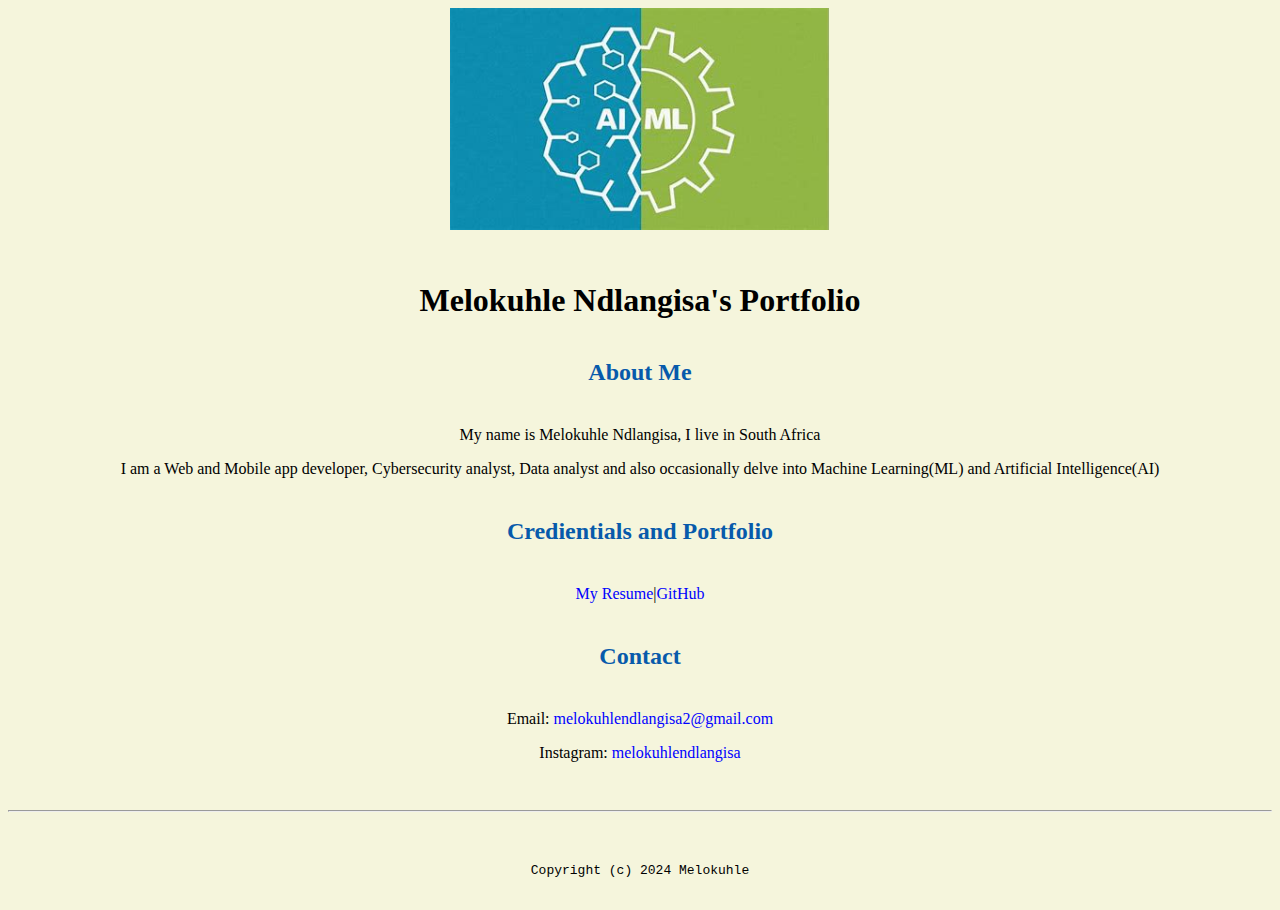
<file: index.html>
<!DOCTYPE html>
<html lang="en">
<head>
    <meta charset="UTF-8">
    <title>Melokuhle Ndlangisa's Portfolio</title>
    <link rel="stylesheet" href="css/master.css">

    <link rel="favr" href="favr.jpg" type="image/x-icon">
    <link rel="shortcut" href="favr.jpg" type="image/x-icon">
    <meta name="viewport" content="width=device-width, initial-scale=1, shrink-to-fit=no">
    <meta name="name" content="Melokuhle Ndlangsa's Portfolio">

</head>

<body>
<img src="MLAI.jpeg" width="30%">
<h1>Melokuhle Ndlangisa's Portfolio</h1>
<h2>About Me</h2>
<p>My name is Melokuhle Ndlangisa, I live in South Africa</p>
<p>I am a Web and Mobile app developer, Cybersecurity analyst,
    Data analyst and also occasionally delve into Machine Learning(ML) and Artificial Intelligence(AI)</p>
<h2>Credientials and Portfolio</h2>
<p><a href="resume.html">My Resume</a>|<a href="https://GitHub.com/MeloNdlangisa">GitHub</a></p>
<h2>Contact</h2>
<p>Email: <a href="mailto:melokuhlendlangisa2@gmail.com">melokuhlendlangisa2@gmail.com</a></p>
<p>Instagram: <a href="https://Instagram.com/melokuhlendlangisa">melokuhlendlangisa</a></p>
</body>
<footer>
    <hr>
    <code>Copyright (c) 2024 Melokuhle</code>
</footer>
</html>
</file>
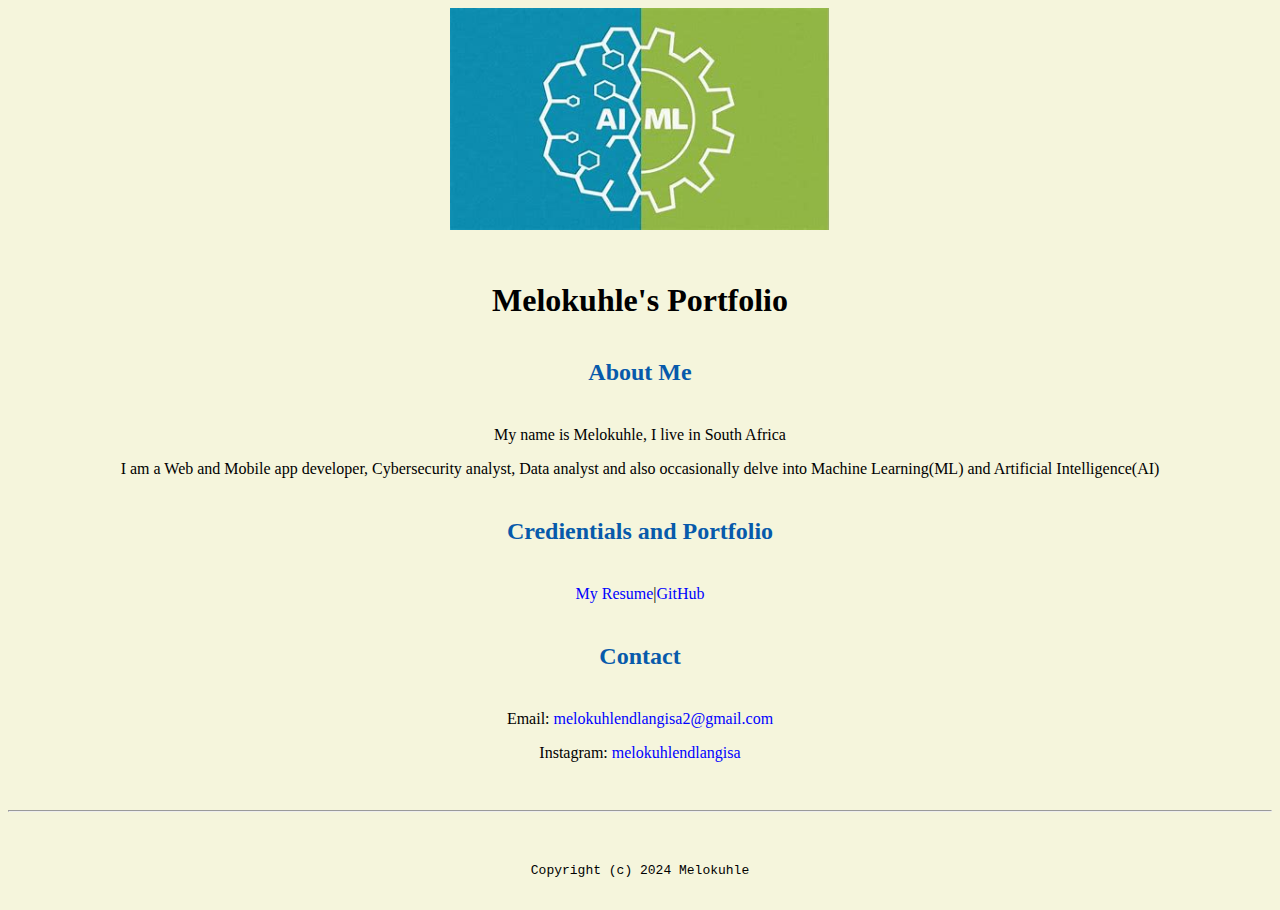
<file: HTML File.html>
<!DOCTYPE html>
<html lang="en">
<head>
    <meta charset="UTF-8">
    <title>Melokuhle's Portfolio</title>
    <link rel="stylesheet" href="css/master.css">
    <link rel="favr" href="favr.jpg" type="image/x-icon">
    <link rel="shortcut" href="favr.jpg" type="image/x-icon">
    <meta name="viewport" content="width=device-width, initial-scale=1, shrink-to-fit=no">
    <meta name="name" content="Melokuhle's Portfolio">
    <meta name="robots" content="noindex, nofollow">
</head>

<body>
<img src="MLAI.jpeg" width="30%">
<h1>Melokuhle's Portfolio</h1>
<h2>About Me</h2>
<p>My name is Melokuhle, I live in South Africa</p>
<p>I am a Web and Mobile app developer, Cybersecurity analyst,
    Data analyst and also occasionally delve into Machine Learning(ML) and Artificial Intelligence(AI)</p>
<h2>Credientials and Portfolio</h2>
<p><a href="resume.html">My Resume</a>|<a href="https://GitHub.com/MeloNdlangisa">GitHub</a></p>
<h2>Contact</h2>
<p>Email: <a href="mailto:melokuhlendlangisa2@gmail.com">melokuhlendlangisa2@gmail.com</a></p>
<p>Instagram: <a href="https://Instagram.com/melokuhlendlangisa">melokuhlendlangisa</a></p>
</body>
<footer>
    <hr>
    <code>Copyright (c) 2024 Melokuhle</code>
</footer>
</html>
</file>
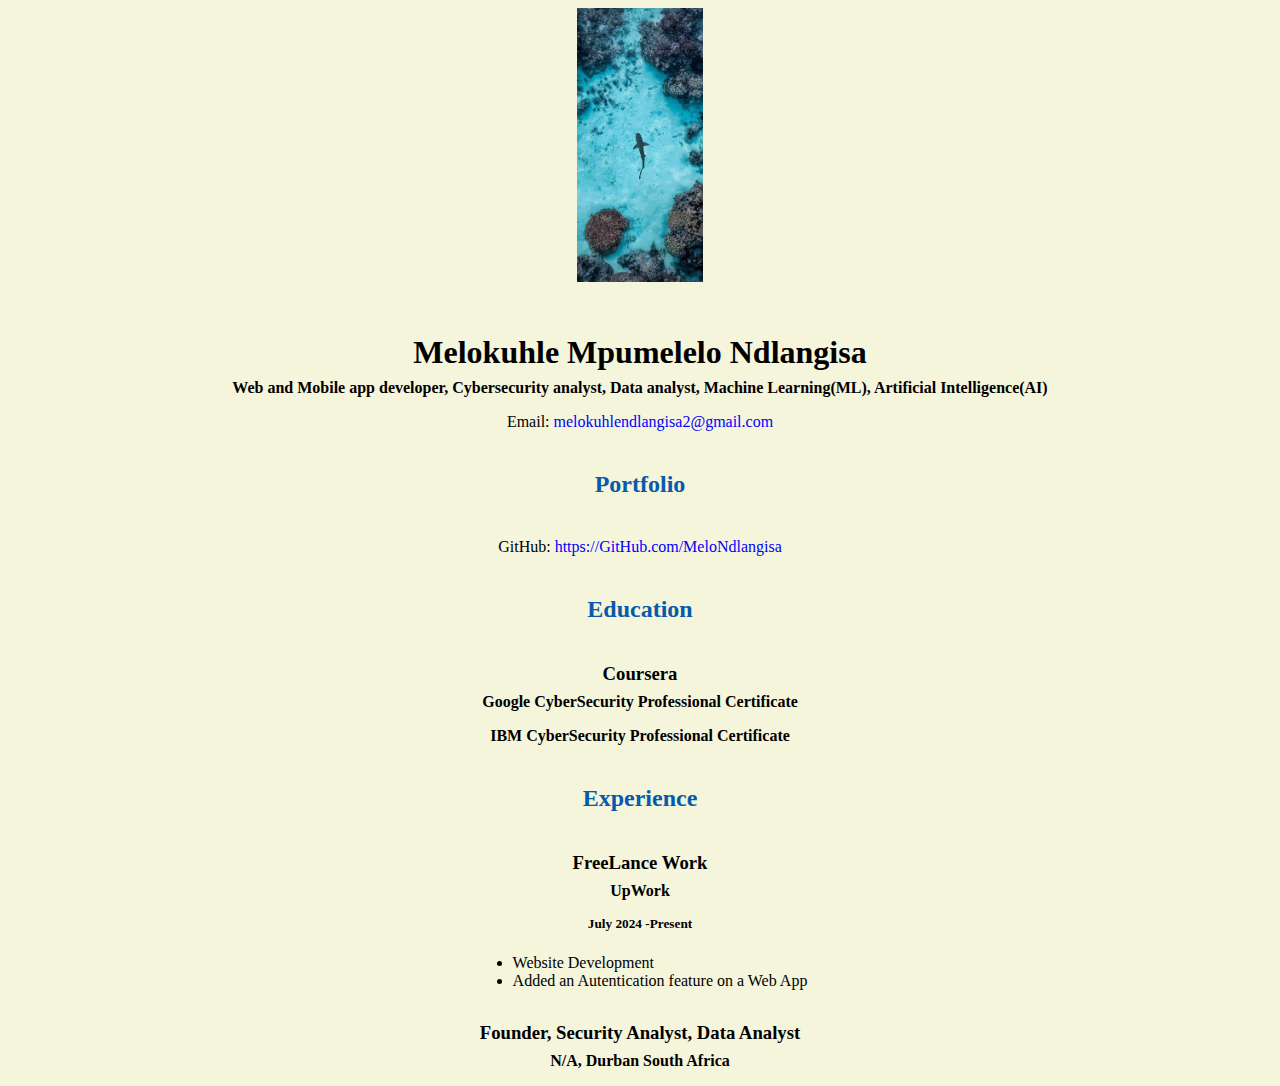
<file: resume.html>
<!DOCTYPE html>
<html lang="en">
<head>
    <meta charset="UTF-8">
    <title>My Resume</title>
    <link rel="stylesheet" href="css/master.css">
    <link rel="favr" href="favr.jpg" type="image/x-icon">
    <link rel="shortcut" href="favr.jpg" type="image/x-icon">
    <meta name="viewport" content="width=device-width, initial-scale=1, shrink-to-fit=no">
    <meta name="name" content="Melokuhle Ndlangisa's Portfolio">

</head>
<img src="favr.jpg" width="10%">
<h1>Melokuhle Mpumelelo Ndlangisa</h1>
<h4>Web and Mobile app developer, Cybersecurity analyst, Data analyst, Machine Learning(ML), Artificial Intelligence(AI)</h4>
<p>Email: <a href="mailto:melokuhlendlangisa2@gmail.com" target="_blank">melokuhlendlangisa2@gmail.com</a></p>

<h2>Portfolio</h2>
<p>GitHub: <a href="https://GitHub.com/MeloNdlangisa" target="_blank">https://GitHub.com/MeloNdlangisa</a></p>

<h2>Education</h2>
<h3>Coursera</h3>
<h4>Google CyberSecurity Professional Certificate</h4>
<h4>IBM CyberSecurity Professional Certificate</h4>

<h2>Experience</h2>
<h3>FreeLance Work</h3>
<h4>UpWork</h4>
<h5>July 2024 -Present</h5>
<ul>
    <li>Website Development</li>
    <li>Added an Autentication feature on a Web App</li>
</ul>

<h3>Founder, Security Analyst, Data Analyst</h3>
<h4>N/A, Durban South Africa</h4>
<body>

</body>
</html>
</file>
<file: css/master.css>
a {
color: blue;
text-decoration: none;
}

a:hover {
color: red;
text-decoration: none;
}

body {
background-color: beige;
color: black;
font-family;: Arial, Helvetica, sans-serif;
text-align: center;
}

footer {
margin-top: 2rem;
margin-bottom:2rem;
}

h1 {
margin-bottom: 0.5rem;
margin-top: 3rem;
}

h2 {
color: #075AAB;
margin-bottom: 2.5rem;
margin-top: 2.5rem;
}

h3 {
margin-bottom: 0;
margin-top: 2rem;
}

h4 {
margin-bottom: 1rem;
margin-top: 0.5rem;
}

h5 {
margin-top: 0.5rem;
}

hr {
margin-bottom: 3rem;
margin-top: 3rem;
}

ul {
display: table;
margin: 0 auto;
text-align: left;
}
</file>
